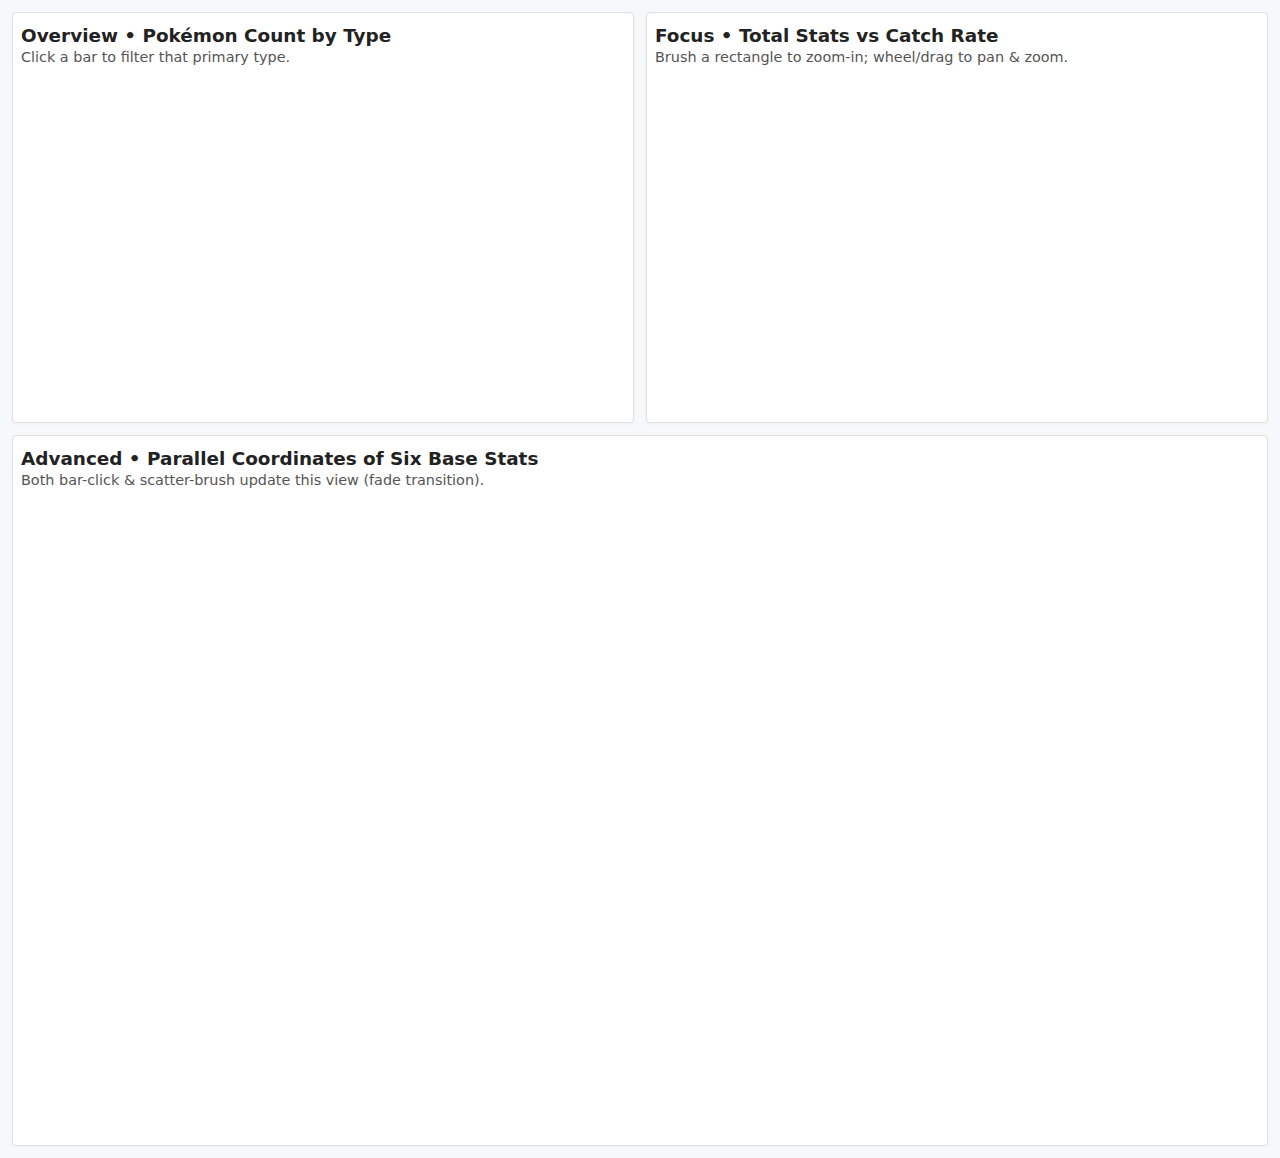
<file: Homework3/husali/index.html>
<!doctype html>
<html lang="en" style="width:100%;height:100%">
<head>
  <meta charset="utf-8">
  <title>HW 3 – Interactive Pokémon Dashboard</title>
  <meta name="viewport" content="width=device-width,initial-scale=1">
  <link rel="stylesheet" href="style.css">
  <script src="https://d3js.org/d3.v7.min.js"></script>
</head>
<body>

<div class="grid">
  <div class="chart" id="ov-chart">
    <h2>Overview • Pokémon Count by Type</h2>
    <p>Click a bar to filter that primary type.</p>
    <svg></svg>
  </div>

  <div class="chart" id="fc-chart">
    <h2>Focus • Total Stats vs Catch Rate</h2>
    <p>Brush a rectangle to zoom-in; wheel/drag to pan &amp; zoom.</p>
    <svg></svg>
  </div>

  <div class="chart" id="ad-chart">
    <h2>Advanced • Parallel Coordinates of Six Base Stats</h2>
    <p>Both bar-click &amp; scatter-brush update this view (fade transition).</p>
    <svg></svg>
  </div>
</div>

<div id="tooltip" class="tooltip"></div>
<script type="module" src="main.js"></script>
</body>
</html>
</file>
<file: Homework3/husali/style.css>
body{margin:0;font-family:system-ui,Arial,sans-serif;background:#f6f9fc;color:#222}
.grid{
  display:grid;
  grid-template-columns:1fr 1fr;
  gap:12px;
  padding:12px;
}
#ov-chart, #fc-chart{grid-row:1}
#ad-chart{grid-column:1 / -1; grid-row:2}

.chart{
  background:#fff;
  padding:8px;
  border:1px solid #e0e0e0;
  border-radius:4px;
  box-shadow:0 1px 3px rgba(0,0,0,.04);
}
.chart h2{margin:.2em 0;font-size:1.15em}
.chart p {margin:0 0 .6em;font-size:.9em;color:#555}

.chart svg{width:100%;display:block}
#ov-chart svg,#fc-chart svg{height:340px}
#ad-chart svg{height:640px}

.axis path,.axis line{stroke:#333;shape-rendering:crispEdges}
.axis text{font-size:11px}

.point        {opacity:.75; cursor: pointer;}
.point.dimmed {opacity:.08}
.line         {opacity:.25;fill:none;stroke-width:1}
.line.dimmed  {opacity:.04}

.brush .selection{fill:#4f46e5;fill-opacity:.20;stroke:#4338ca}

.tooltip{
  position:absolute;pointer-events:none;
  background:rgba(0,0,0,.72);color:#fff;
  padding:6px 8px;font-size:12px;border-radius:4px;
  display:none;z-index:10
}

.legend text {
  font-size: 12px;
  fill: #333;
}

@media(max-width:800px){
  .grid{grid-template-columns:1fr}
  #ad-chart svg{height:520px}
}
</file>
